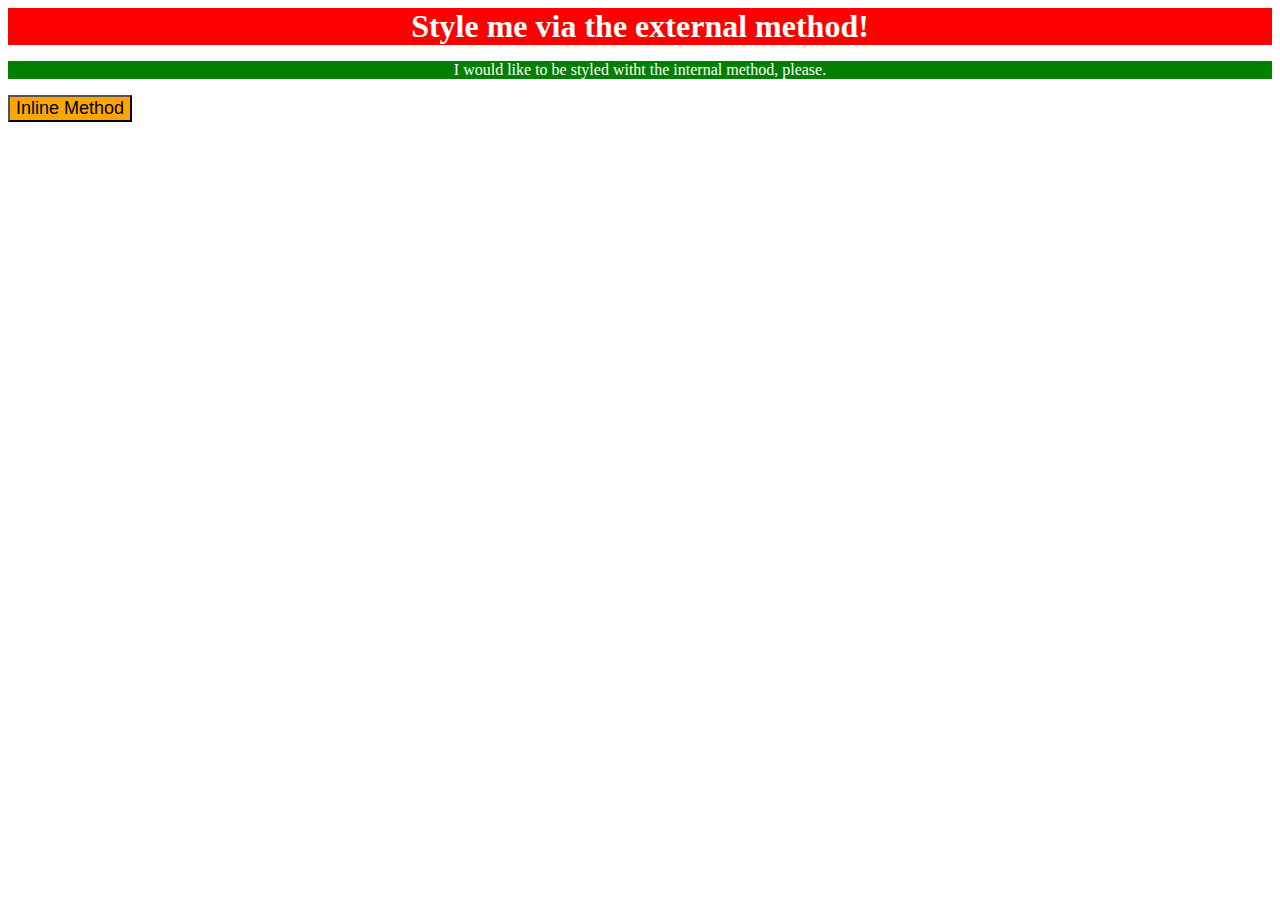
<file: 01/index.html>
<!DOCTYPE html>
<html lang="en">
  <head>
    <meta charset="UTF-8">
    <title>01-css-methods</title>
    <link rel="stylesheet" href="style.css">

    <style>
        p {
            background-color: green;
            color: white;
            text-align: center;
        }
    </style>

  </head>

  <body>
      <div>
          Style me via the external method!
      </div>

      <p>
          I would like to be styled witht the internal method, please.
      </p>

      <button style="background-color: orange; font-size: 18px;">
          Inline Method
      </button>
    
  </body>
</html>
</file>
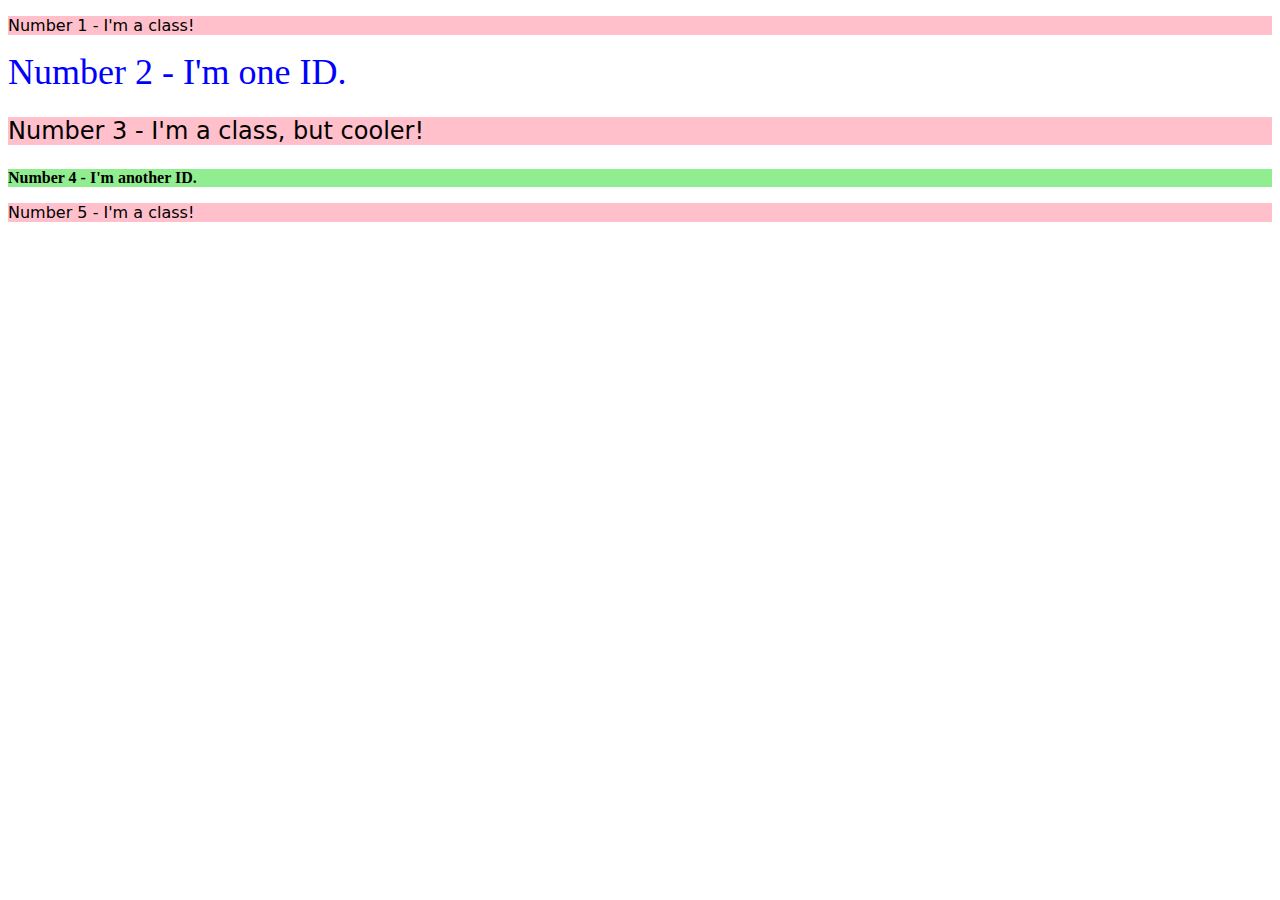
<file: 02/index.html>
<!DOCTYPE html>
<html lang="en">
<head>
  <meta charset="UTF-8">
  <meta http-equiv="X-UA-Compatible" content="IE=edge">
  <meta name="viewport" content="width=device-width, initial-scale=1.0">
  <title>Class and ID Selectors</title>
  <link rel="stylesheet" href="style.css">
</head>
<body>
  <p class="p">Number 1 - I'm a class!</p>
  <div id="d1">Number 2 - I'm one ID.</div>
  <p class="p two">Number 3 - I'm a class, but cooler!</p>
  <div id="d2">Number 4 - I'm another ID.</div>
  <p class="p">Number 5 - I'm a class!</p>
</body>
</html>
</file>
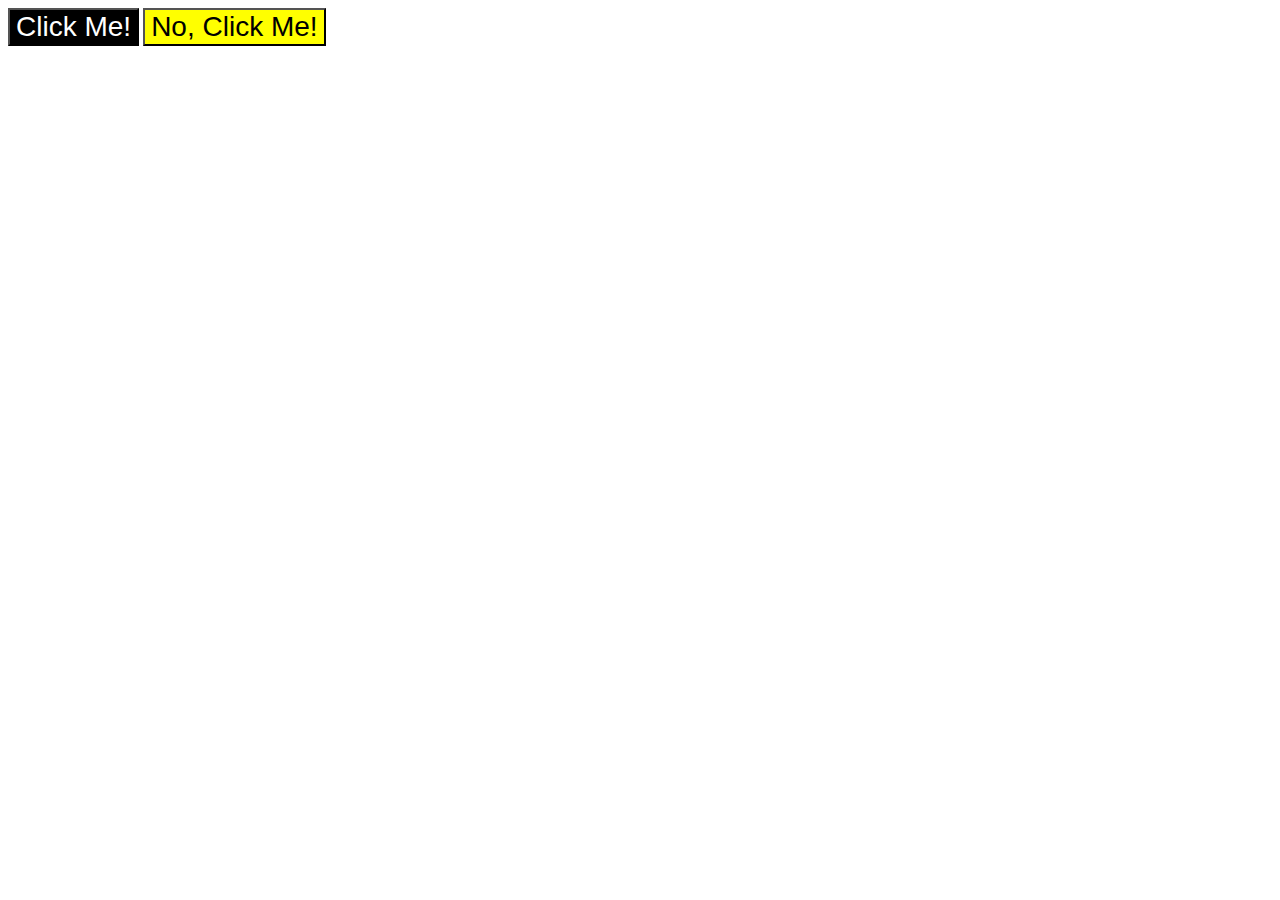
<file: 03/index.html>
<!DOCTYPE html>
<html lang="en">
<head>
  <meta charset="UTF-8">
  <meta http-equiv="X-UA-Compatible" content="IE=edge">
  <meta name="viewport" content="width=device-width, initial-scale=1.0">
  <title>Grouping Selectors</title>
  <link rel="stylesheet" href="style.css">
</head>
<body>
  <button class="b1">Click Me!</button>
  <button class="b2">No, Click Me!</button>
</body>
</html>
</file>
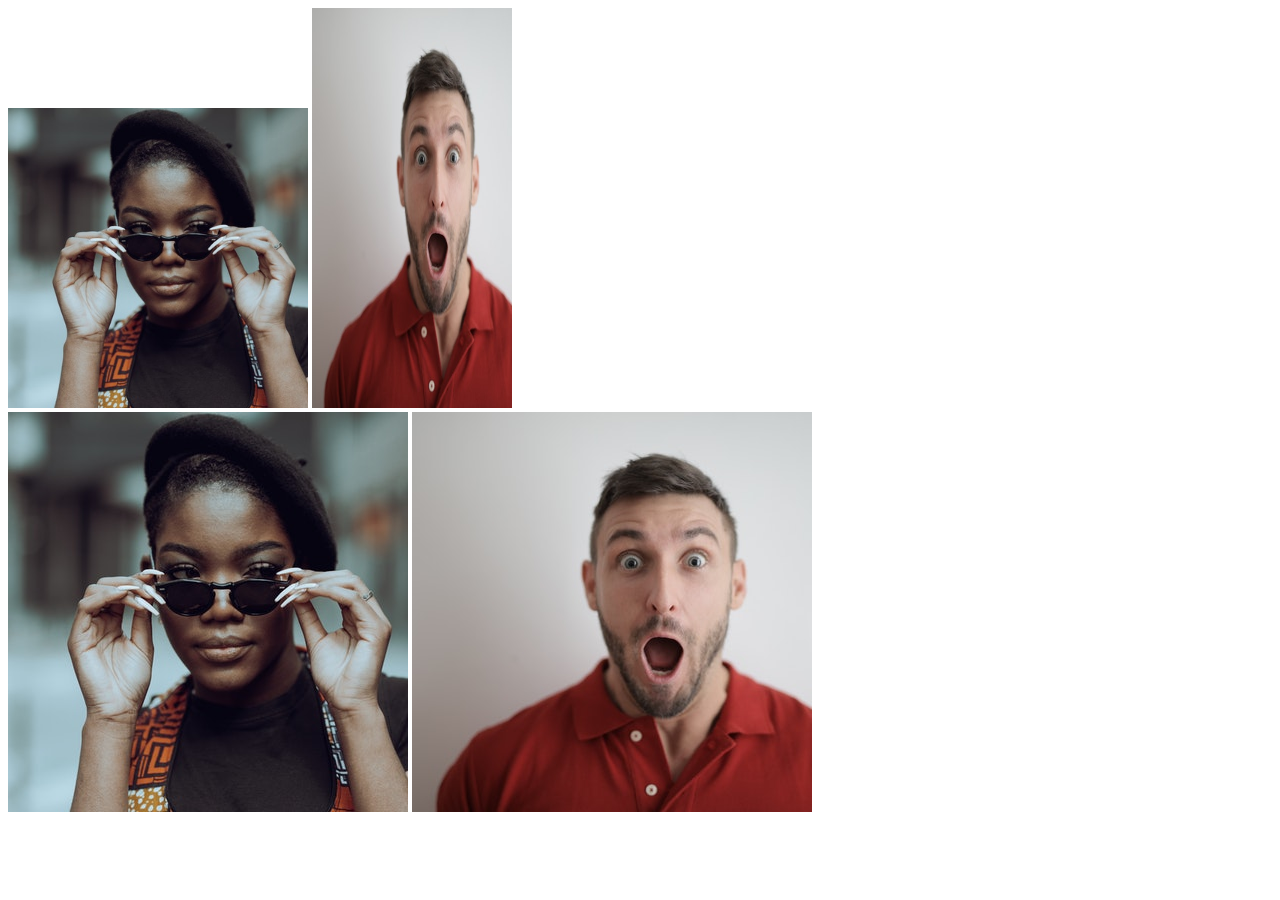
<file: 04/index.html>
<!DOCTYPE html>
<html lang="en">
<head>
  <meta charset="UTF-8">
  <meta http-equiv="X-UA-Compatible" content="IE=edge">
  <meta name="viewport" content="width=device-width, initial-scale=1.0">
  <title>Chaining Selectors</title>
  <link rel="stylesheet" href="style.css">
</head>
<body>
  <!-- Use the classes BELOW this line -->
  <div>
    <img class="avatar proportioned" src="./pexels-katho-mutodo-8434791.jpg" alt="">
    <img class="avatar distorted" src="./pexels-andrea-piacquadio-3777931.jpg" alt="">
  </div>
  <!-- Use the classes ABOVE this line -->
  <div>
    <img class="original proportioned" src="./pexels-katho-mutodo-8434791.jpg" alt="">
    <img class="original distorted" src="./pexels-andrea-piacquadio-3777931.jpg" alt="">
  </div>
</body>
</html>
</file>
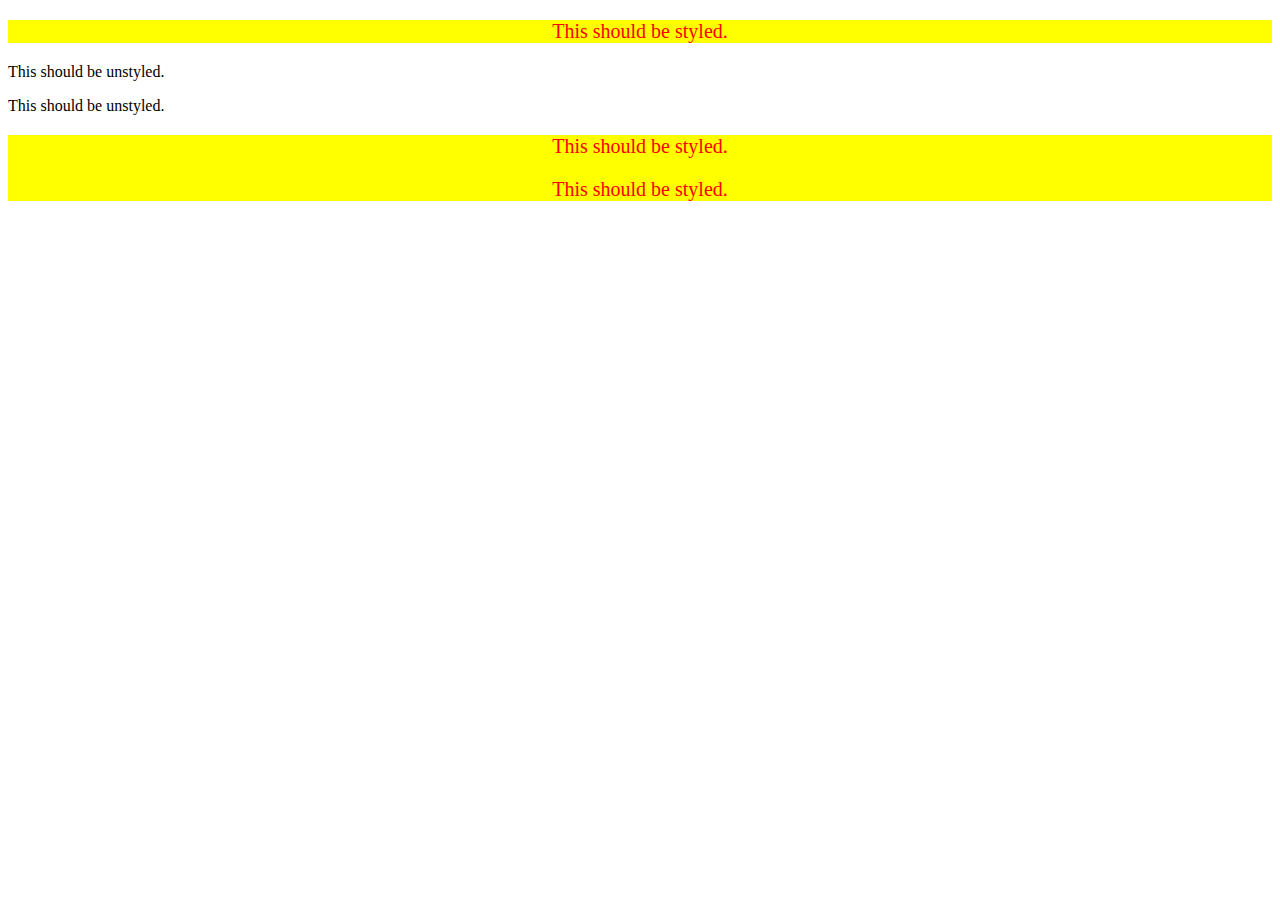
<file: 05/index.html>
<!DOCTYPE html>
<html lang="en">
<head>
    <meta charset="UTF-8">
    <meta http-equiv="X-UA-Compatible" content="IE=edge">
    <meta name="viewport" content="width=device-width, initial-scale=1.0">
    <link href="style.css" rel="stylesheet">
    <title>Document</title>
</head>
<body>
    <div class="container">
        <p class="text">This should be styled.</p>
      </div>
      <p class="text">This should be unstyled.</p>
      <p class="text">This should be unstyled.</p>
      <div class="container">
        <p class="text">This should be styled.</p>
        <p class="text">This should be styled.</p>
      </div>
</body>
</html>
</file>
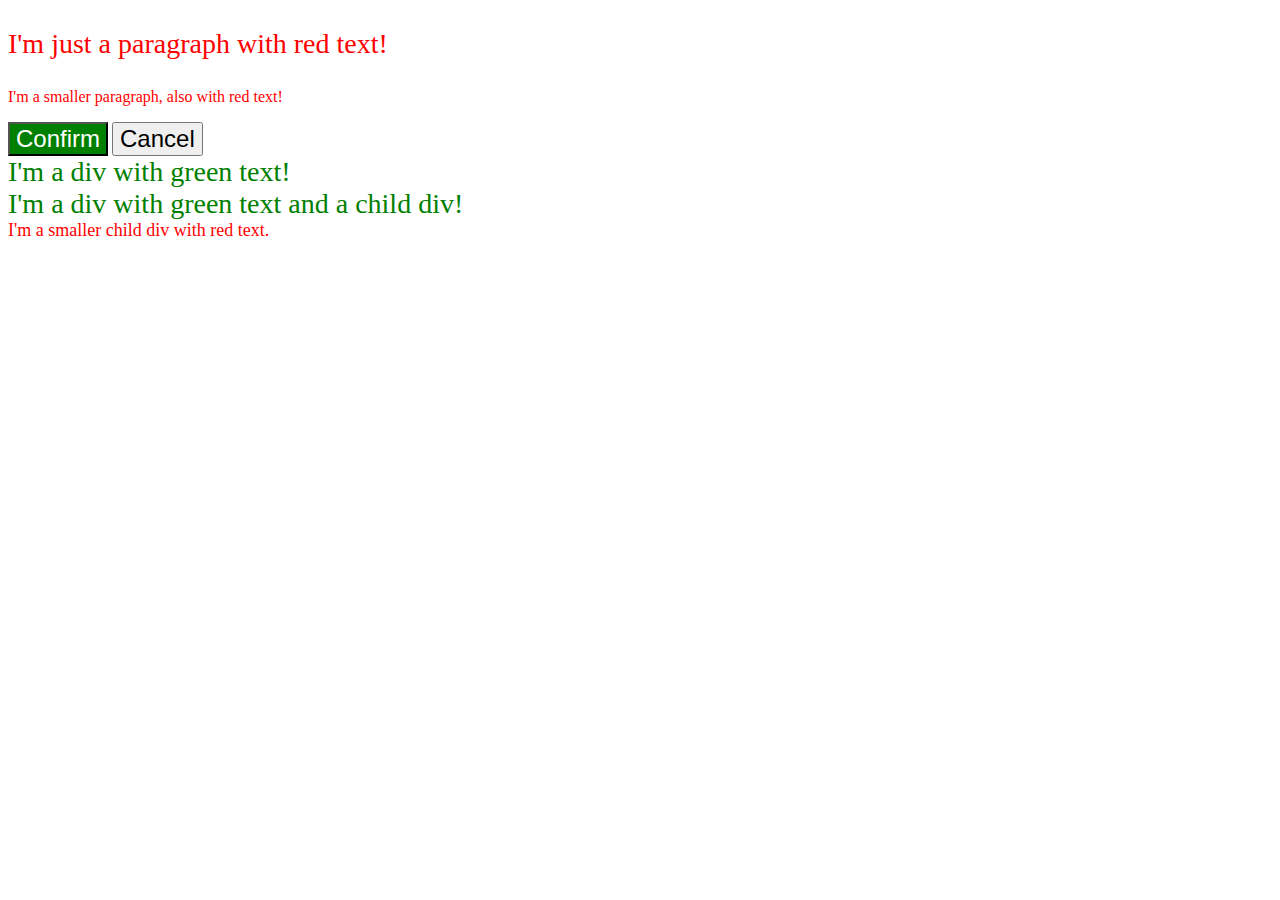
<file: 06/index.html>
<!DOCTYPE html>
<html lang="en">
<head>
  <meta charset="UTF-8">
  <meta http-equiv="X-UA-Compatible" content="IE=edge">
  <meta name="viewport" content="width=device-width, initial-scale=1.0">
  <title>Fix the Cascade</title>
  <link rel="stylesheet" href="style.css">
</head>
<body>
  <p class="para">I'm just a paragraph with red text!</p>
  <p class="para small-para">I'm a smaller paragraph, also with red text!</p>

  <button id="confirm-button" class="button confirm">Confirm</button>
  <button id="cancel-button" class="button cancel">Cancel</button>

  <div class="text">I'm a div with green text!</div>
  <div class="text">I'm a div with green text and a child div!
    <div class="text child">I'm a smaller child div with red text.</div>
  </div>
</body>
</html>
</file>
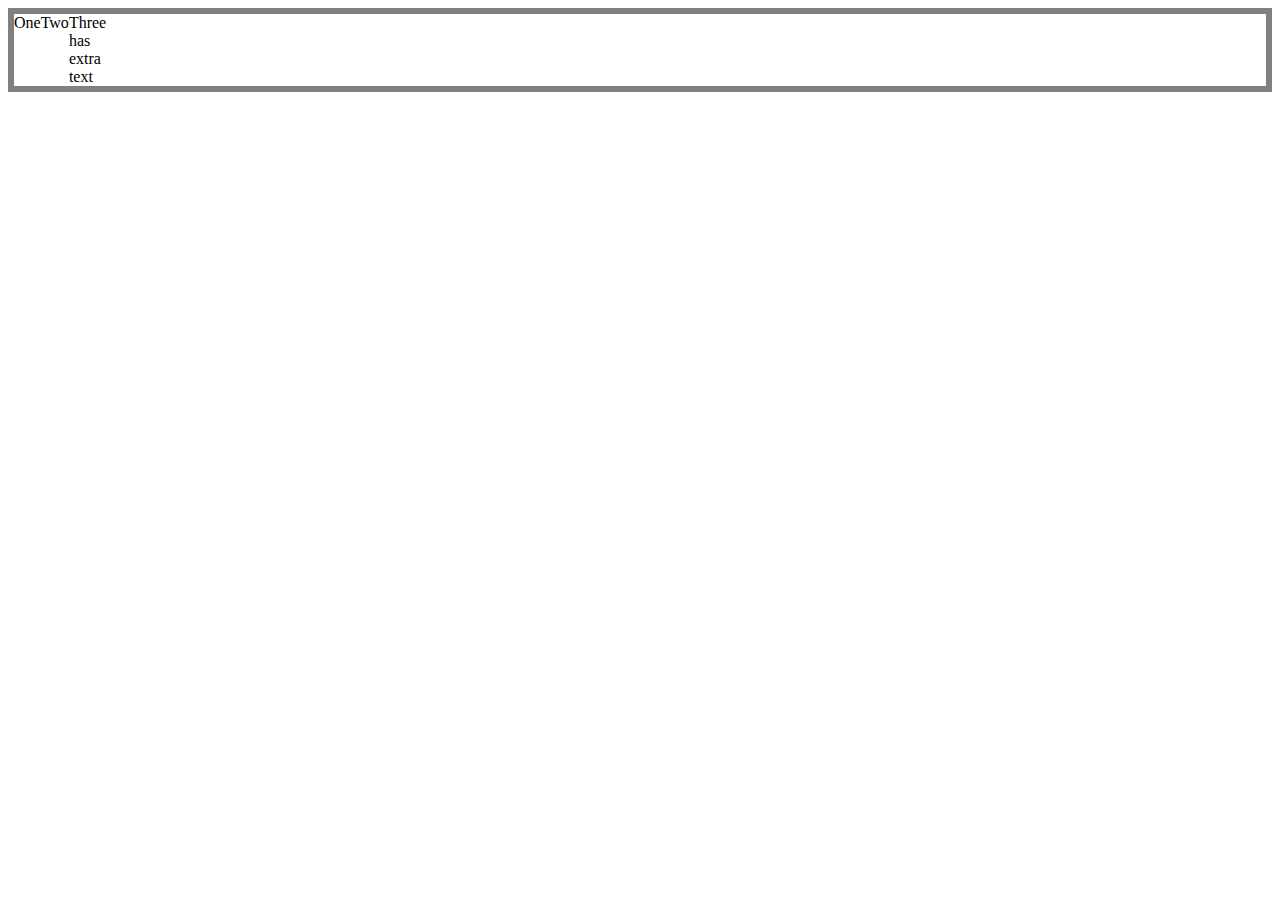
<file: flex-practice/index.html>
<!DOCTYPE html>
<html lang="en">
<head>
    <meta charset="UTF-8">
    <meta http-equiv="X-UA-Compatible" content="IE=edge">
    <meta name="viewport" content="width=device-width, initial-scale=1.0">
    <link href="style.css" rel="stylesheet">
    <title>Document</title>
</head>
<body>
    <div class="box">
        <div>One</div>
        <div>Two</div>
        <div>Three
            <br>has
            <br>extra
            <br>text
        </div>
    </div>
</body>
</html>
</file>
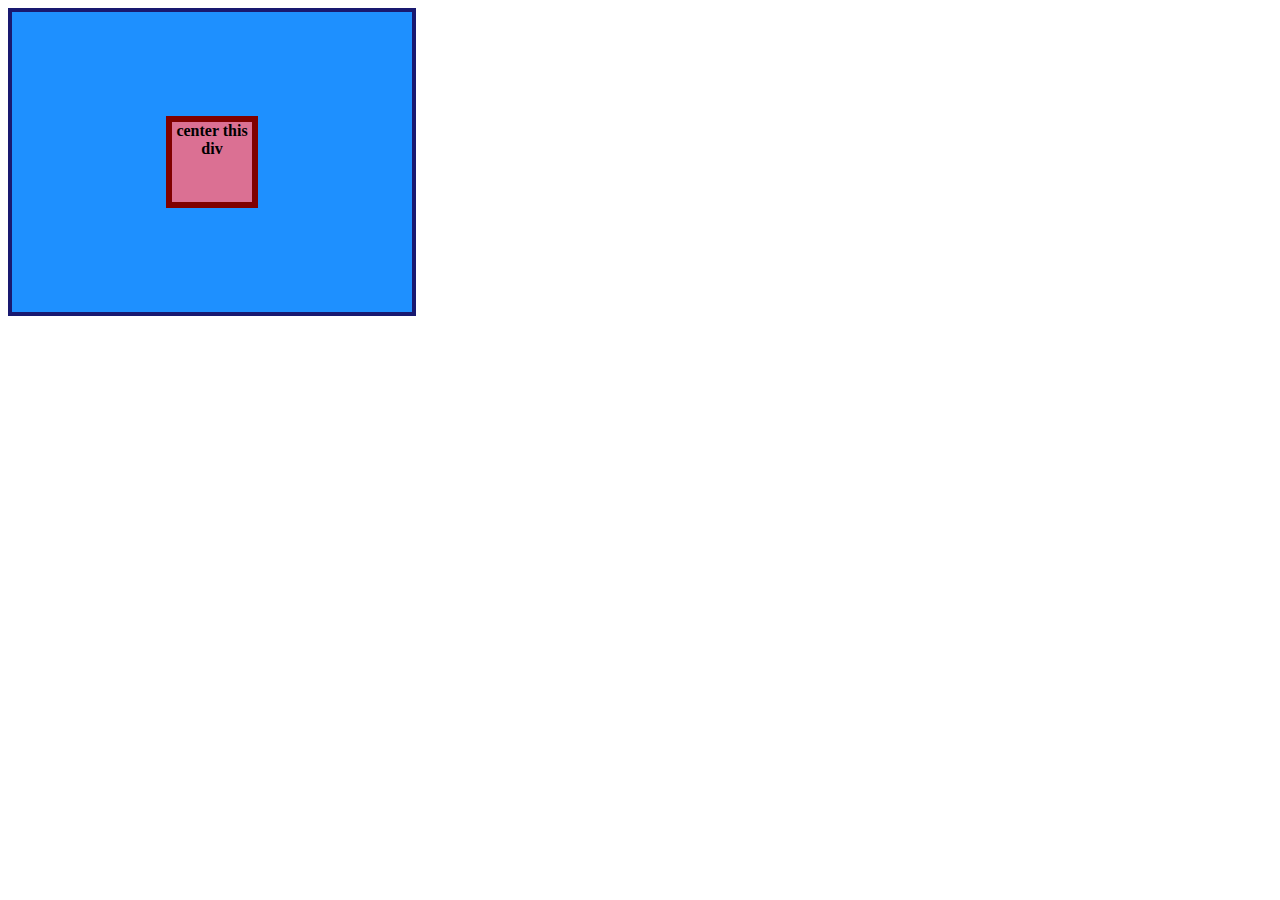
<file: flex/01/index.html>
<!DOCTYPE html>
<html lang="en">
<head>
  <meta charset="UTF-8">
  <meta http-equiv="X-UA-Compatible" content="IE=edge">
  <meta name="viewport" content="width=device-width, initial-scale=1.0">
  <title>CENTER THIS DIV</title>
  <link rel="stylesheet" href="style.css">
</head>
<body>
  <div class="container">
    <div class="box">center this div</div>
  </div>
</body>
</html>
</file>
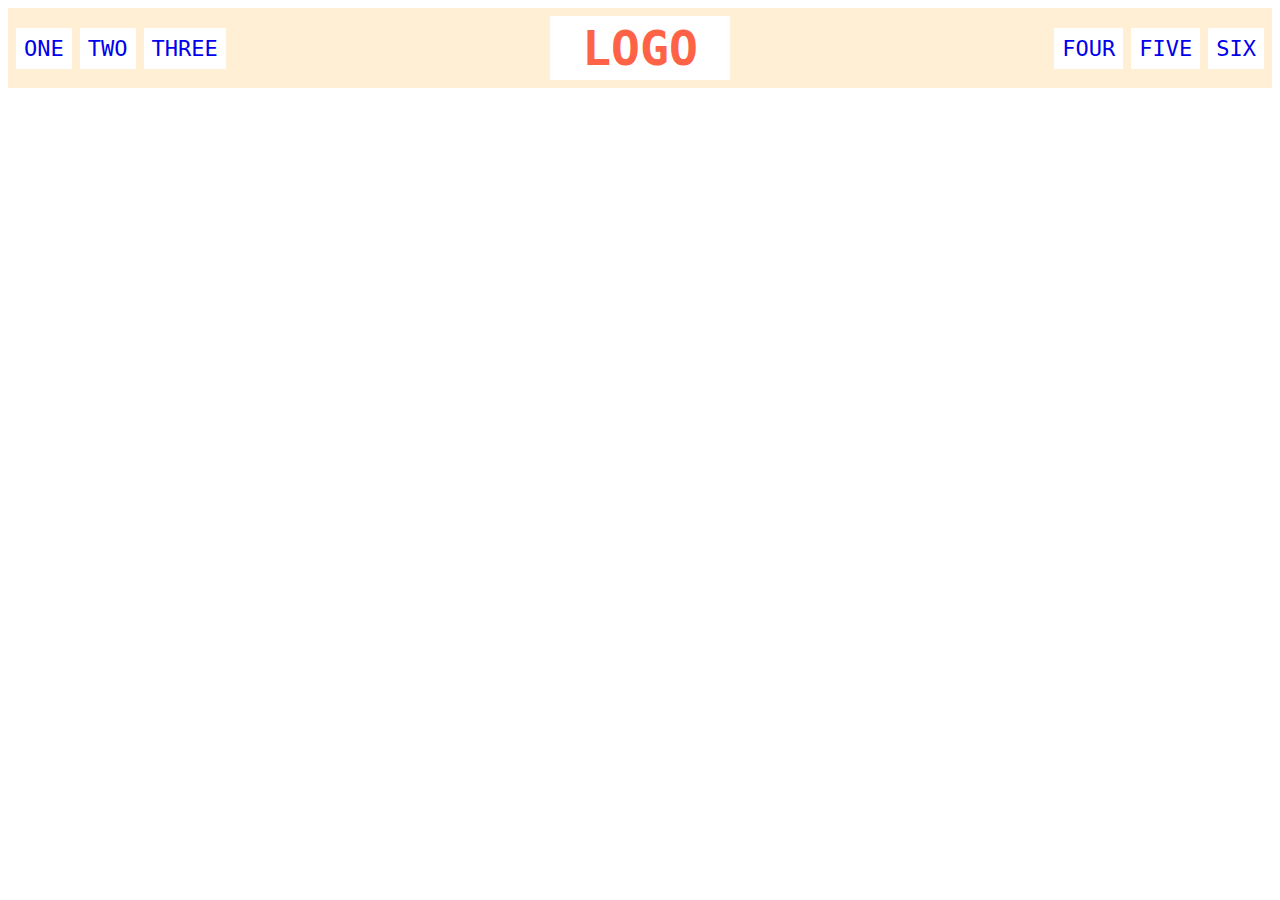
<file: flex/02/index.html>
<!DOCTYPE html>
<html lang="en">
<head>
  <meta charset="UTF-8">
  <meta http-equiv="X-UA-Compatible" content="IE=edge">
  <meta name="viewport" content="width=device-width, initial-scale=1.0">
  <title>Flex Header</title>
  <link rel="stylesheet" href="style.css">
</head>
<body>
  <div class="header">
    <div class="left-links">
      <ul>
        <li><a href="#">ONE</a></li>
        <li><a href="#">TWO</a></li>
        <li><a href="#">THREE</a></li>
      </ul>
    </div>
    <div class="logo">LOGO</div>
    <div class="right-links">
      <ul>
        <li><a href="#">FOUR</a></li>
        <li><a href="#">FIVE</a></li>
        <li><a href="#">SIX</a></li>
      </ul>
    </div>
  </div>
</body>
</html>
</file>
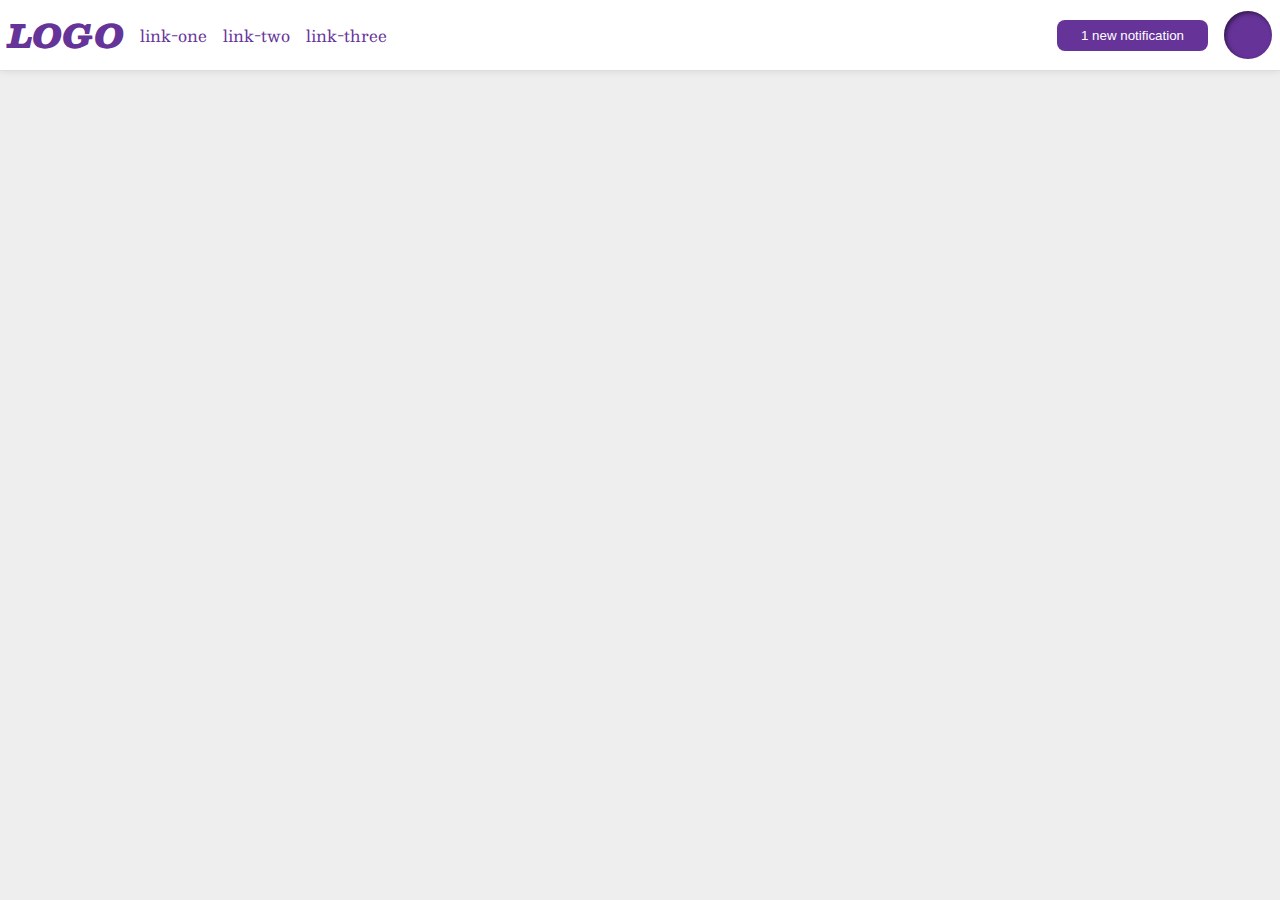
<file: flex/03/index.html>
<!DOCTYPE html>
<html lang="en">
<head>
  <meta charset="UTF-8">
  <meta http-equiv="X-UA-Compatible" content="IE=edge">
  <meta name="viewport" content="width=device-width, initial-scale=1.0">
  <title>Flex Header 2</title>
  <link rel="stylesheet" href="style.css">
</head>
<body>
  <div class="header">
    <div class="left">
      <div class="logo">
        LOGO
      </div>
      <ul class="links">
        <li><a href="google.com">link-one</a></li>
        <li><a href="google.com">link-two</a></li>
        <li><a href="google.com">link-three</a></li>
      </ul>
    </div>
    <div class="right">
      <button class="notifications">
        1 new notification
      </button>
      <div class="profile-image"></div>
    </div>
  </div>
</body>
</html>
</file>
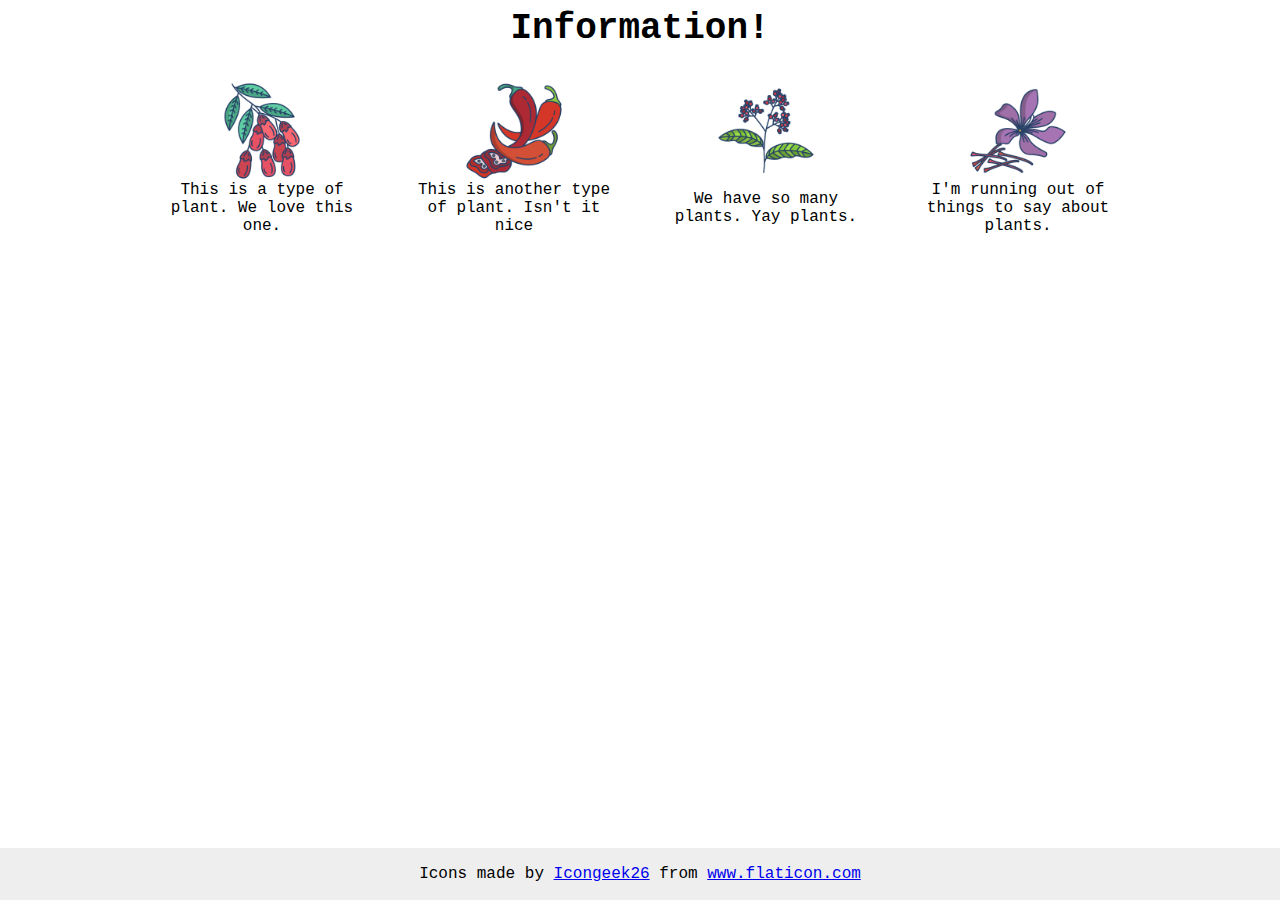
<file: flex/04/index.html>
<!DOCTYPE html>
<html lang="en">
<head>
  <meta charset="UTF-8">
  <meta http-equiv="X-UA-Compatible" content="IE=edge">
  <meta name="viewport" content="width=device-width, initial-scale=1.0">
  <title>Information</title>
  <link rel="stylesheet" href="style.css">
</head>
<body>
  <div class="title">Information!</div>
  
  <div class="container">

  <div class="info">
  <img src="./images/barberry.png" alt="barberry">
  <div class="text">This is a type of plant. We love this one.</div>
  </div>

  <div class="info">
  <img src="./images/chilli.png" alt="chili">
  <div class="text">This is another type of plant. Isn't it nice</div>
  </div>

  <div class="info">
  <img src="./images/pepper.png" alt="pepper">
  <div class="text">We have so many plants. Yay plants.</div>
  </div>

  <div class="info">
  <img src="./images/saffron.png" alt="saffron">
  <div class="text">I'm running out of things to say about plants.</div>
  </div>
  
  </div>

  <!-- disregard this section, it's here to give attribution to the creator of these icons -->
  <div class="footer">
    <div>Icons made by <a href="https://www.flaticon.com/authors/icongeek26" title="Icongeek26">Icongeek26</a> from <a href="https://www.flaticon.com/" title="Flaticon">www.flaticon.com</a></div>
  </div>
</body>
</html>
</file>
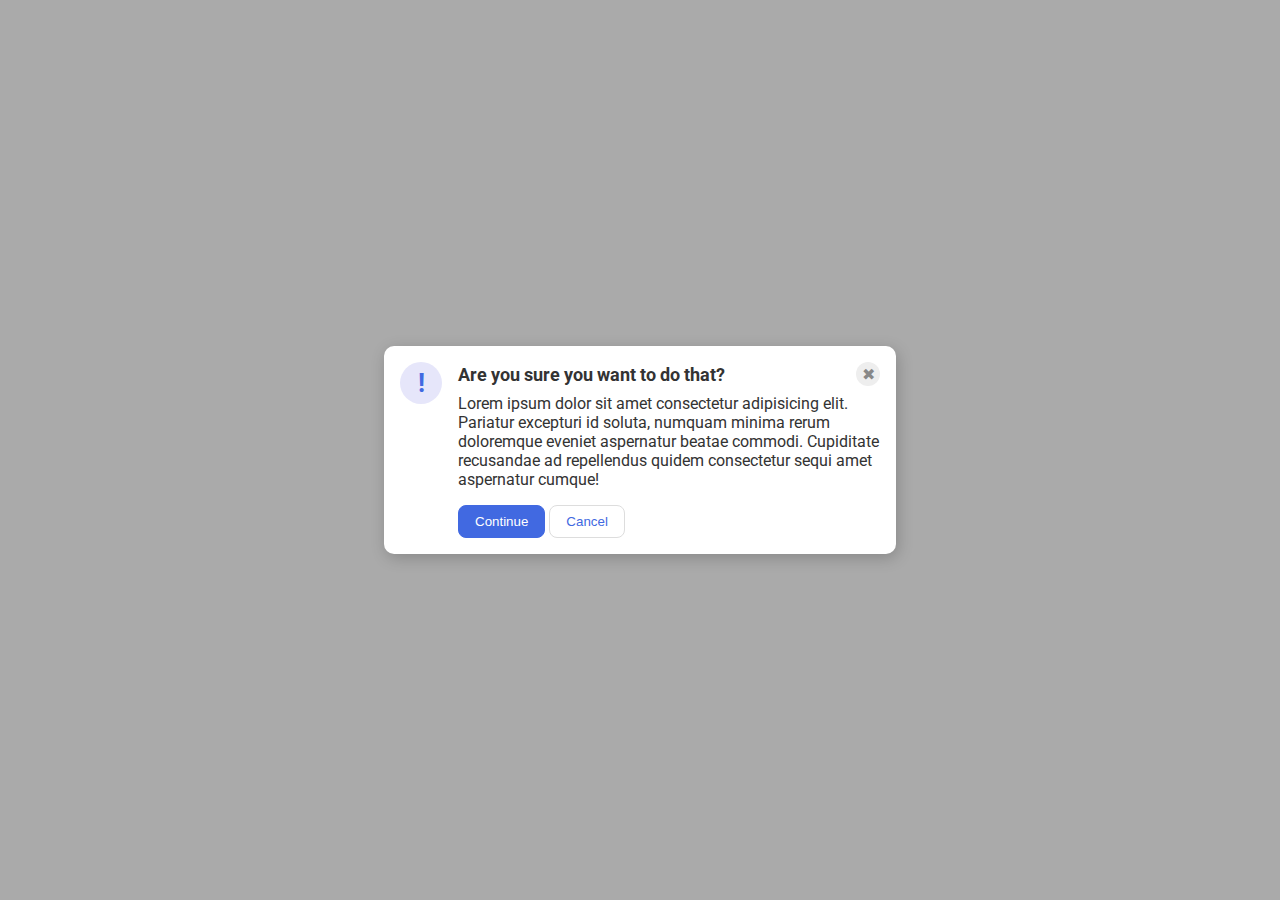
<file: flex/05/index.html>
<!DOCTYPE html>
<html lang="en">
<head>
  <meta charset="UTF-8">
  <meta http-equiv="X-UA-Compatible" content="IE=edge">
  <meta name="viewport" content="width=device-width, initial-scale=1.0">
  <link rel="stylesheet" href="style.css">
  <title>Modal</title>
</head>
<body>
  <div class="modal">
    <div class="icon">!</div>
    <div class="container">
      <div class="header">Are you sure you want to do that?
        <div class="close-button">✖</div>
      </div>
      <div class="text">Lorem ipsum dolor sit amet consectetur adipisicing elit. Pariatur excepturi id soluta, numquam minima rerum doloremque eveniet aspernatur beatae commodi. Cupiditate recusandae ad repellendus quidem consectetur sequi amet aspernatur cumque!</div>
      <button class="continue">Continue</button>
      <button class="cancel">Cancel</button>
    </div>
  </div>
</body>
</html>
</file>
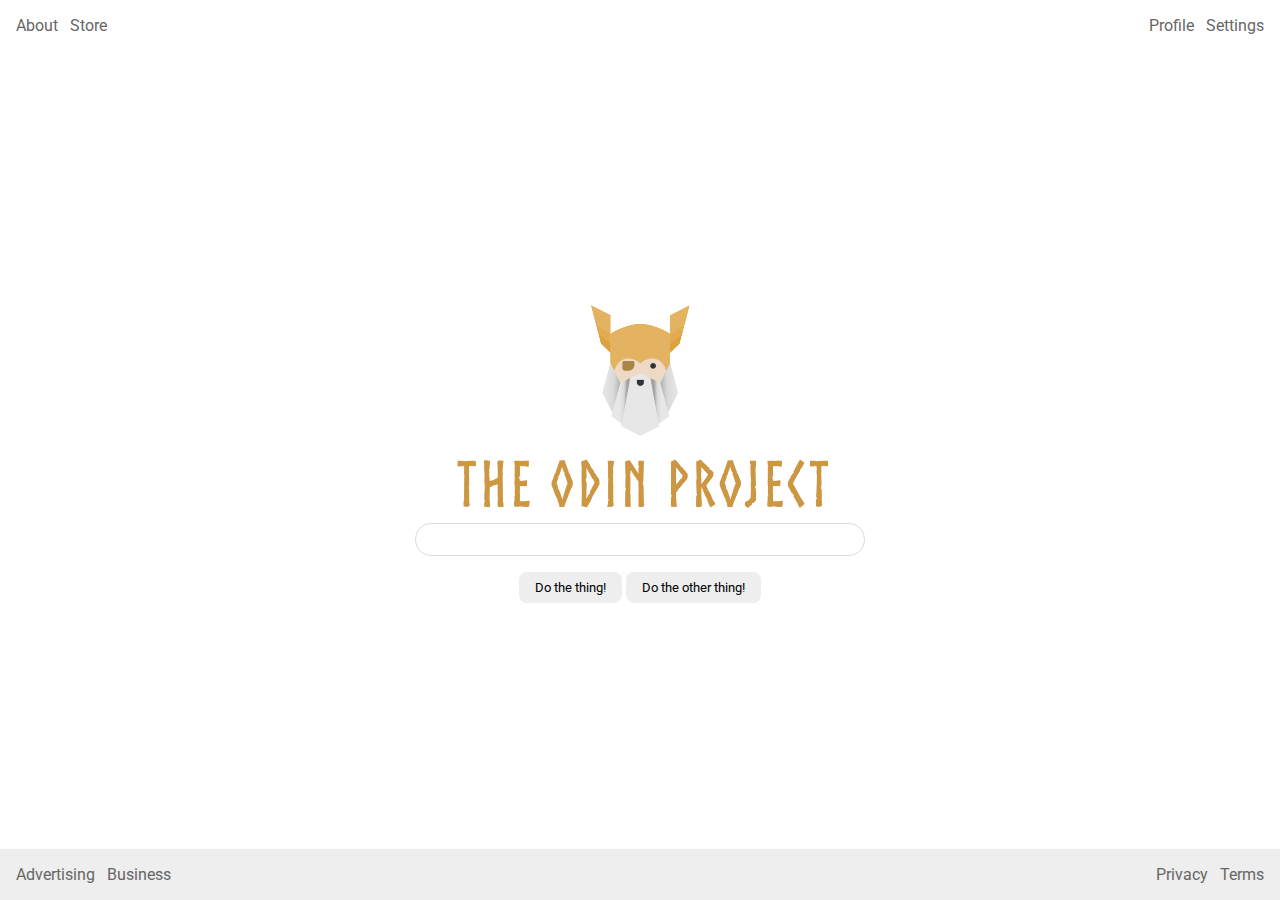
<file: flex/06/index.html>
<!DOCTYPE html>
<html lang="en">
<head>
  <meta charset="UTF-8">
  <meta http-equiv="X-UA-Compatible" content="IE=edge">
  <meta name="viewport" content="width=device-width, initial-scale=1.0">
  <title>LAYOUT</title>
  <link rel="stylesheet" href="./style.css">
</head>
<body>
  <div class="header">
    <ul class="left-links">
      <li><a href="google.com">About</a></li>
      <li><a href="google.com">Store</a></li>
    </ul>
    <ul class="right-links">
      <li><a href="google.com">Profile</a></li>
      <li><a href="google.com">Settings</a></li>
    </ul>
  </div>
  <div class="content">
    <img src="./logo.png" alt="">
    <div class="input">
      <input type="text">
    </div>
    <div class="buttons">
      <button>Do the thing!</button>
      <button>Do the other thing!</button>
    </div>
  </div>
  <div class="footer">
    <ul class="left-links">
      <li><a href="google.com">Advertising</a></li>
      <li><a href="google.com">Business</a></li>
    </ul>
    <ul class="right-links">
      <li><a href="google.com">Privacy</a></li>
      <li><a href="google.com">Terms</a></li>
    </ul>
  </div>
</body>
</html>
</file>
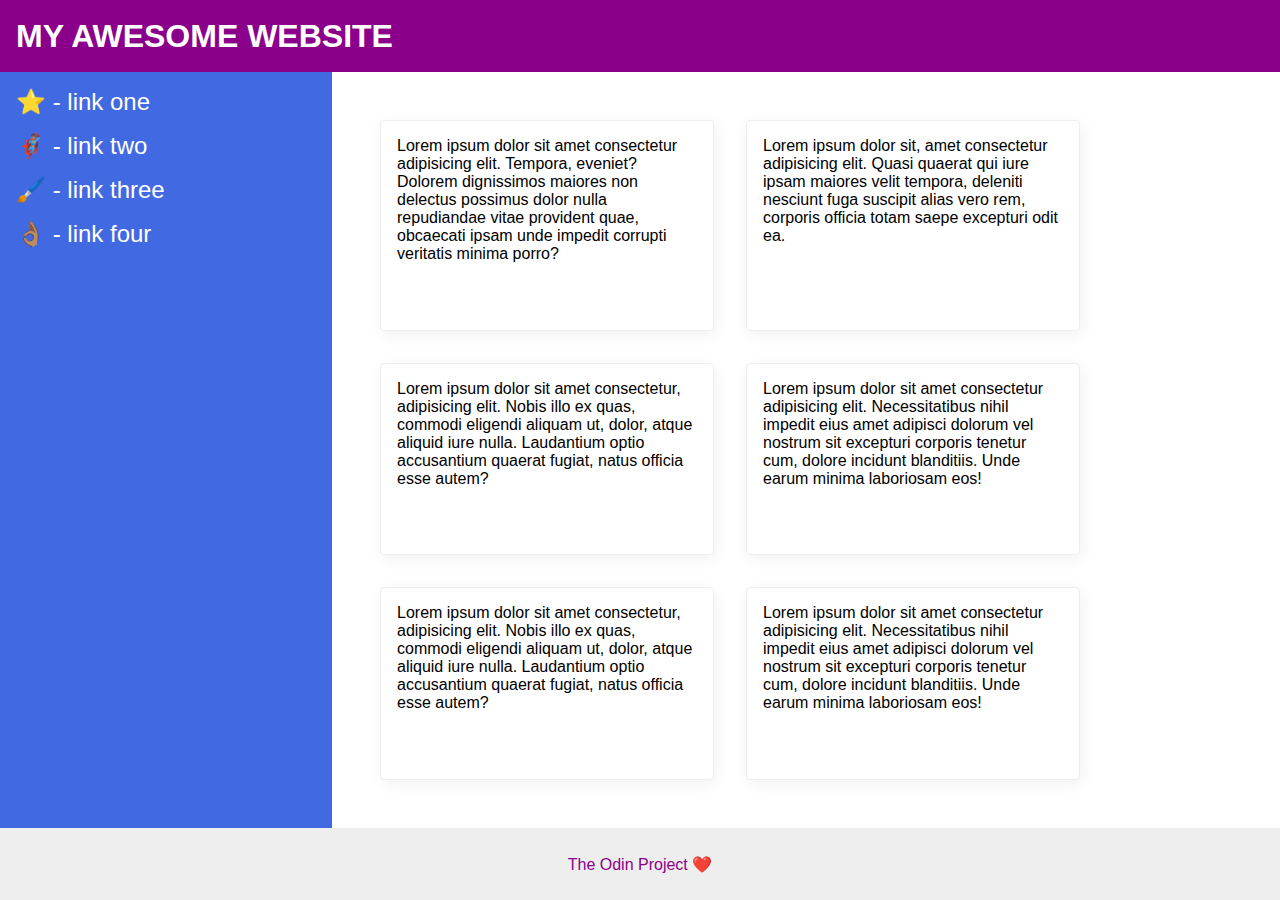
<file: flex/07/index.html>
<!DOCTYPE html>
<html lang="en">
<head>
  <meta charset="UTF-8">
  <meta http-equiv="X-UA-Compatible" content="IE=edge">
  <meta name="viewport" content="width=device-width, initial-scale=1.0">
  <title>The Holy Grail</title>
  <link rel="stylesheet" href="style.css">
</head>
<body>
  <div class="header">
    MY AWESOME WEBSITE
  </div>
  <div class="body">
    <div class="sidebar">
      <ul>
        <li><a href="google.com">⭐ - link one</a></li>
        <li><a href="google.com">🦸🏽‍♂️ - link two</a></li>
        <li><a href="google.com">🖌️ - link three</a></li>
        <li><a href="google.com">👌🏽 - link four</a></li>
      </ul>
    </div>
    <div class="container">
      <div class="card">Lorem ipsum dolor sit amet consectetur adipisicing elit. Tempora, eveniet? Dolorem dignissimos maiores non delectus possimus dolor nulla repudiandae vitae provident quae, obcaecati ipsam unde impedit corrupti veritatis minima porro?</div>
      <div class="card">Lorem ipsum dolor sit, amet consectetur adipisicing elit. Quasi quaerat qui iure ipsam maiores velit tempora, deleniti nesciunt fuga suscipit alias vero rem, corporis officia totam saepe excepturi odit ea.</div>
      <div class="card">Lorem ipsum dolor sit amet consectetur, adipisicing elit. Nobis illo ex quas, commodi eligendi aliquam ut, dolor, atque aliquid iure nulla. Laudantium optio accusantium quaerat fugiat, natus officia esse autem?</div>
      <div class="card">Lorem ipsum dolor sit amet consectetur adipisicing elit. Necessitatibus nihil impedit eius amet adipisci dolorum vel nostrum sit excepturi corporis tenetur cum, dolore incidunt blanditiis. Unde earum minima laboriosam eos!</div>
      <div class="card">Lorem ipsum dolor sit amet consectetur, adipisicing elit. Nobis illo ex quas, commodi eligendi aliquam ut, dolor, atque aliquid iure nulla. Laudantium optio accusantium quaerat fugiat, natus officia esse autem?</div>
      <div class="card">Lorem ipsum dolor sit amet consectetur adipisicing elit. Necessitatibus nihil impedit eius amet adipisci dolorum vel nostrum sit excepturi corporis tenetur cum, dolore incidunt blanditiis. Unde earum minima laboriosam eos!</div>
    </div>
  </div>
  <div class="footer">
    The Odin Project ❤️
  </div>
</body>
</html>
</file>
<file: 01/style.css>
div {
    background-color: red;
    color: white;
    font-size: 32px;
    text-align: center;
    font-weight: bold;
}
</file>
<file: 02/style.css>
.p{
    background-color: pink;
    font-family: Verdana, DejaVu Sans, sans-serif;
}

#d1{
    color: blue;
    font-size: 36px;
}

.p.two{
    font-size: 24px;
}

#d2{
    background-color: lightgreen;
    font-size: 24;
    font-weight: bold;
}
</file>
<file: 03/style.css>
.b1{
    background-color: black;
    color: white;
}

.b2{
    background-color: yellow;
    color: black;
}
.b1, .b2{
    font-size: 28px;
    font-family: Helvetica, Times New Roman, sans-serif;
}
</file>
<file: 04/style.css>
.avatar.proportioned{
    width: 300px;
    height: initial;
}
.avatar.distorted{
    width: 200px;
    height: 400px;
}
</file>
<file: 05/style.css>
.container, div.p{
    background-color: yellow;
    color: red;
    font-family: Verdana;
    font-size: 20px;
    text-align: center;
}
</file>
<file: 06/style.css>
/* General Styling */

body{
  font-family: Verdana;
}

p{
  color: red;
}

div{
  color: green;
  font-size: 28px;
}

button{
  font-size: 24px;
}

/* Selective Styling */

#confirm-button{
  background-color: green;
  color: white;
}

p:nth-child(1) {
  font-size: 28px;
}

div.child{
  color: red;
  font-size: 18px;
}
</file>
<file: flex-practice/style.css>
.box {
    padding: 8px auto;
    border: 6px solid gray;
    display: flex;
    flex: 1 1 auto;
    flex-flow: row wrap;
}
</file>
<file: flex/01/style.css>
.container {
    background: dodgerblue;
    border: 4px solid midnightblue;
    width: 400px;
    height: 300px;
    display: flex;
    align-items: center;
    justify-content: center;
}

.box {
    background: palevioletred;
    font-weight: bold;
    text-align: center;
    border: 6px solid maroon;
    width: 80px;
    height: 80px;
}
</file>
<file: flex/02/style.css>
.header  {
  font-family: monospace;
  background: papayawhip;
  display: flex;
  padding: 8px;
  align-items: center;
  justify-content: space-between;
}

.logo {
  font-size: 48px;
  font-weight: 900;
  color: tomato;
  background: white;
  padding: 4px 32px;
}

ul {
  /* this removes the dots on the list items*/
  list-style-type: none;
  display: flex;
  margin: 0;
  padding: 0;
  gap: 8px;
}

a {
  font-size: 22px;
  background: white;
  padding: 8px;
  /* this removes the line under the links */
  text-decoration: none;
}
</file>
<file: flex/03/style.css>
/* this is some magical font-importing.  
you'll learn about it later. */
@import url('https://fonts.googleapis.com/css2?family=Besley:ital,wght@0,400;1,900&display=swap');

body {
  margin: 0;
  background: #eee;
  font-family: Besley, serif;
}

.header {
  background: white;
  border-bottom: 1px solid #ddd;
  box-shadow: 0 0 8px rgba(0,0,0,.1);
}

.profile-image {
  background: rebeccapurple;
  box-shadow: inset 2px 2px 4px rgba(0,0,0,.5);
  border-radius: 50%;
  width: 48px;
  height:  48px;
}

.logo {
  color: rebeccapurple;
  font-size: 32px;
  font-weight: 900;
  font-style: italic;
}

button {
  border: none;
  border-radius: 8px;
  background: rebeccapurple;
  color: white;
  padding: 8px 24px;
}

a {
  /* this removes the line under our links */
  text-decoration: none;
  color: rebeccapurple;
}

ul {
  list-style-type: none;
}

/* SOLUTION */

.header {
  display: flex;
  justify-content: space-between;
  padding: 8px;
}

ul {
  display: flex;
  margin: 0;
  padding: 0;
  gap: 16px;
}

.left, .right {
  display: flex;
  align-items: center;
  gap: 16px;
}
</file>
<file: flex/04/style.css>
body {
    font-family: 'Courier New', Courier, monospace;
}
  
img {
    width: 100px;
    height: 100px;
}
  
.title {
    font-size: 36px;
    font-weight: 900;
    display: flex;
    justify-content: center;
    margin-bottom: 32px;
}

.container{
      display: flex;
      justify-content: center;
      gap: 52px;
}

.info{
    display: flex;
    justify-content: center;
    width: 200px;
    flex-wrap: wrap;
}

.text{
    text-align: center;
}

/* do not edit this footer */
.footer {
    position: fixed;
    bottom: 0;
    left: 0;
    right: 0;
    height: 52px;
    display: flex;
    align-items: center;
    justify-content: center;
    background: #eee;
}
</file>
<file: flex/05/style.css>
@import url('https://fonts.googleapis.com/css2?family=Roboto:wght@400;700&display=swap');

html, body {
  height: 100%;
}

body {
  font-family: Roboto, sans-serif;
  margin: 0;
  background: #aaa;
  color: #333;
  /* I'll give you this one for free lol */
  display: flex;
  align-items: center;
  justify-content: center;
}

.modal {
  background: white;
  width: 480px;
  border-radius: 10px;
  box-shadow: 2px 4px 16px rgba(0,0,0,.2);
  display: flex;
  gap: 16px;
  padding: 16px;
}

.icon {
  color: royalblue;
  font-size: 26px;
  font-weight: 700;
  background: lavender;
  width: 42px;
  height: 42px;
  border-radius: 50%;
  display: flex;
  align-items: center;
  justify-content: center;
  flex-shrink: 0;
}

.close-button {
  background: #eee;
  border-radius: 50%;
  color: #888;
  font-weight: 400;
  font-size: 16px;
  height: 24px;
  width: 24px;
  display: flex;
  align-items: center;
  justify-content: center;
}

.header{
    display: flex;
    align-items: center;
    justify-content: space-between;
    font-size: 18px;
    font-weight: 700;
    margin-bottom: 8px;
}


.text{
    margin-bottom: 16px;
}

button {
  padding: 8px 16px;
  border-radius: 8px;
}

button.continue {
  background: royalblue;
  border: 1px solid royalblue;
  color: white;
}

button.cancel {
  background: white;
  border: 1px solid #ddd;
  color: royalblue;
}
</file>
<file: flex/06/style.css>
@import url('https://fonts.googleapis.com/css2?family=Roboto:wght@400;700&display=swap');

body {
  height: 100vh;
  margin: 0;
  overflow: hidden;
  font-family: Roboto, sans-serif;
  display: flex;
  flex-direction: column;
}

img {
  width: 600px;
}

button {
  font-family: Roboto, sans-serif;
  border: none;
  border-radius: 8px;
  background: #eee;
  padding: 8px 16px;
}

.content{
    display: flex;
    flex: 1;
    flex-direction: column;
    justify-content: center;
    align-items: center;
}

input {
  border: 1px solid #ddd;
  border-radius: 16px;
  padding: 8px 24px;
  width: 400px;
  margin-bottom: 16px;
}

a{
    text-decoration: none;
    color: #666;
}

ul{
    display: flex;
    list-style: none;
    margin: 0;
    padding: 0;
    text-decoration: none;
}

.header, .footer{
    display: flex;
    justify-content: space-between;
    padding: 16px;
}

.footer{
    background: #eee;
}

.left-links{
    display: flex;
    gap: 12px;
}

.right-links{
    display: flex;
    gap: 12px;
}
</file>
<file: flex/07/style.css>
body {
  font-family: -apple-system, BlinkMacSystemFont, 'Segoe UI', Roboto, Oxygen, Ubuntu, Cantarell, 'Open Sans', 'Helvetica Neue', sans-serif;
  margin: 0;
  min-height: 100vh;
}

.header {
  height: 72px;
  background: darkmagenta;
  color: white;
}

.footer {
  height: 72px;
  background: #eee;
  color: darkmagenta;
}

.sidebar {
  width: 300px;
  background: royalblue;
}

.card {
  border: 1px solid #eee;
  box-shadow: 2px 4px 16px rgba(0,0,0,.06);
  border-radius: 4px;
}

/* SOLUTION */

body {
  display: flex;
  flex-direction: column;
}

.header {
  display: flex;
  align-items: center;
  padding: 0 16px;
  font-size: 32px;
  font-weight: 900;
}

.body {
  flex: 1;
  display: flex;
}

.sidebar {
  flex-shrink: 0;
  padding: 16px;
}

ul {
  list-style-type: none;
  margin: 0;
  padding: 0;
}

li {
  margin-bottom: 16px;
}

a {
  color: white;
  text-decoration: none;
  font-size: 24px;
}

.container {
  padding: 32px;
  display: flex;
  flex-wrap: wrap;
}

.card {
  padding: 16px;
  margin: 16px;
  width: 300px;
}

.footer {
  display: flex;
  align-items: center;
  justify-content: center;
}
</file>
